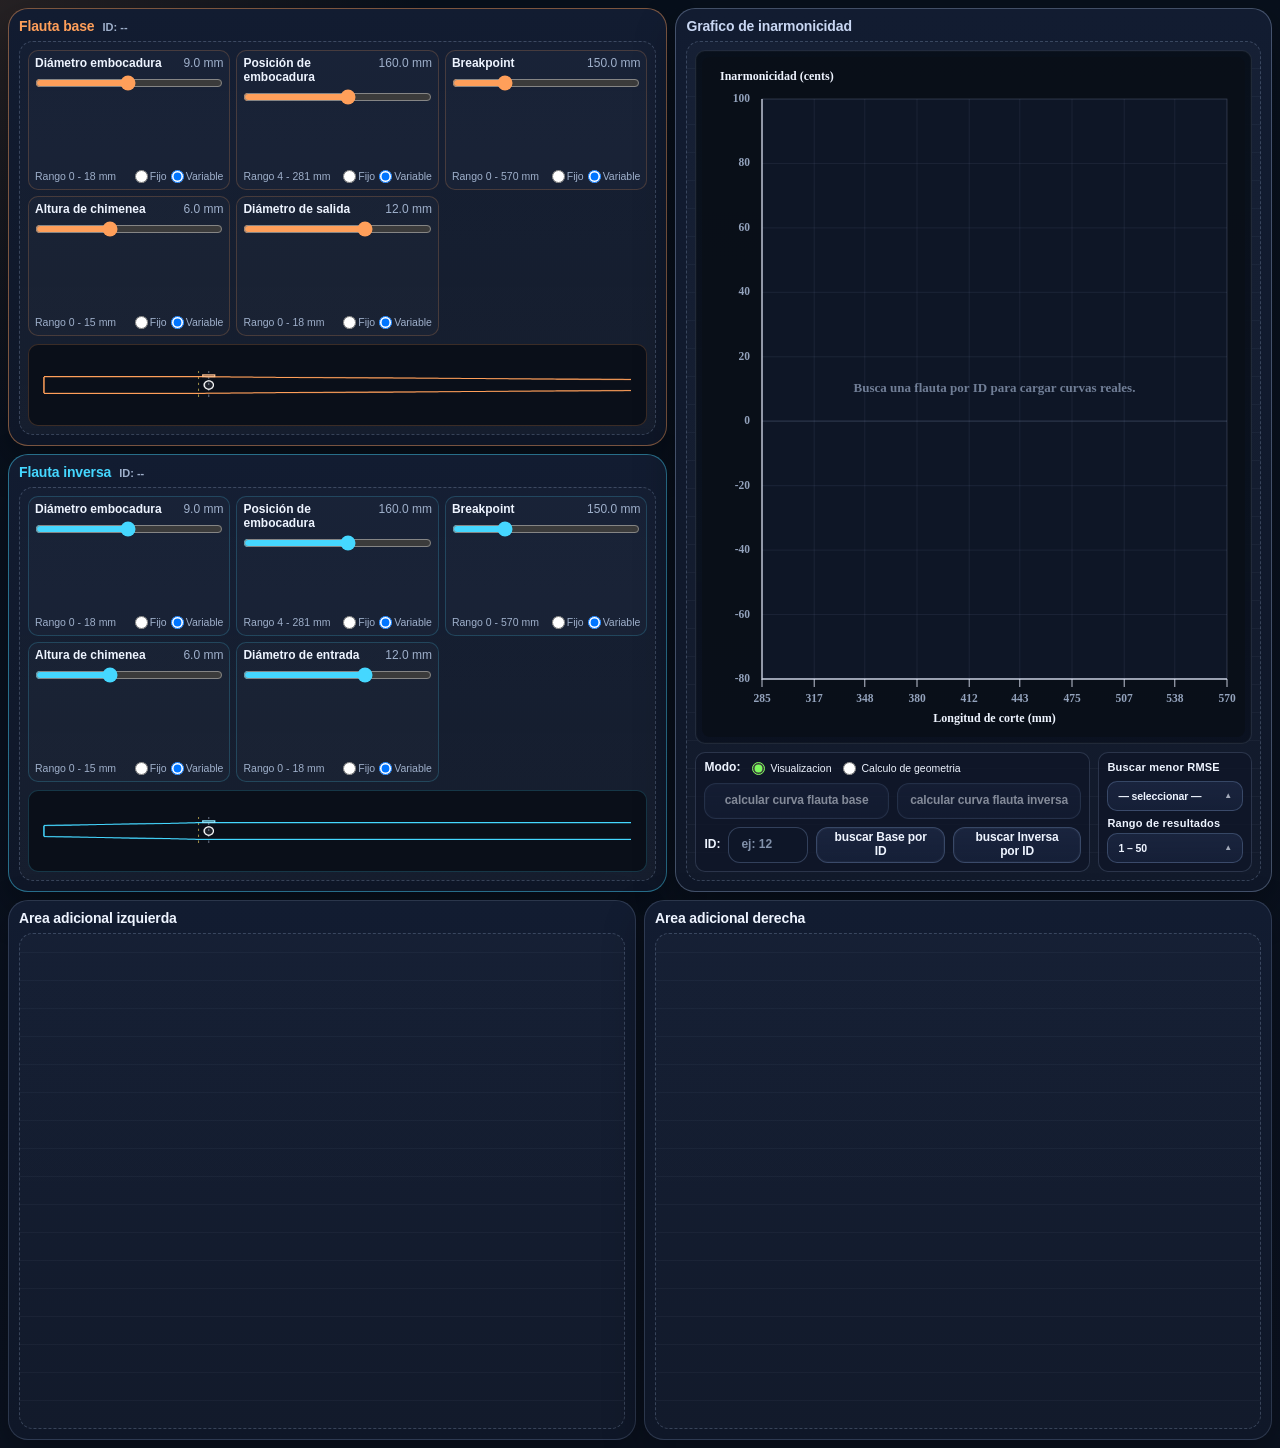
<file: frontend_2/index.html>
<!doctype html>
<html lang="es">
<head>
  <meta charset="utf-8" />
  <meta name="viewport" content="width=device-width,initial-scale=1" />
  <title>Proyecto Flautas - Plataforma nueva</title>
  <link rel="stylesheet" href="./css/ui.css?v=20260402-graph-step-6" />
</head>
<body>
  <main class="app-shell">
    <section class="top-layout">
      <section class="left-stack">
        <article class="panel panel-flute" data-panel="flute-base" data-flute-theme="base">
          <header class="panel-header">
            <h1 class="panel-title">Flauta base</h1>
            <span class="panel-meta" data-flute-id-label="base">ID: --</span>
          </header>
          <div class="panel-body flute-layout">
            <section class="flute-controls-grid">
              <article class="slider-card" data-param="d">
                <div class="slider-head">
                  <label class="slider-title" for="base-slider-1">Diámetro embocadura</label>
                  <span class="slider-value">300 mm</span>
                </div>
                <input id="base-slider-1" class="slider-input" data-param="d" type="range" min="0" max="150" value="0" />
                <div class="slider-foot">
                  <span class="slider-range">Rango 300 - 150 mm</span>
                  <div class="slider-mode">
                    <label><input type="radio" name="base-mode-1" checked /> Fijo</label>
                    <label><input type="radio" name="base-mode-1" /> Variable</label>
                  </div>
                </div>
              </article>

              <article class="slider-card" data-param="x">
                <div class="slider-head">
                  <label class="slider-title" for="base-slider-2">Posición de embocadura</label>
                  <span class="slider-value">300 mm</span>
                </div>
                <input id="base-slider-2" class="slider-input" data-param="x" type="range" min="0" max="150" value="0" />
                <div class="slider-foot">
                  <span class="slider-range">Rango 300 - 150 mm</span>
                  <div class="slider-mode">
                    <label><input type="radio" name="base-mode-2" checked /> Fijo</label>
                    <label><input type="radio" name="base-mode-2" /> Variable</label>
                  </div>
                </div>
              </article>

              <article class="slider-card" data-param="a">
                <div class="slider-head">
                  <label class="slider-title" for="base-slider-3">Breakpoint</label>
                  <span class="slider-value">300 mm</span>
                </div>
                <input id="base-slider-3" class="slider-input" data-param="a" type="range" min="0" max="150" value="0" />
                <div class="slider-foot">
                  <span class="slider-range">Rango 300 - 150 mm</span>
                  <div class="slider-mode">
                    <label><input type="radio" name="base-mode-3" checked /> Fijo</label>
                    <label><input type="radio" name="base-mode-3" /> Variable</label>
                  </div>
                </div>
              </article>

              <article class="slider-card" data-param="y">
                <div class="slider-head">
                  <label class="slider-title" for="base-slider-4">Altura de chimenea</label>
                  <span class="slider-value">300 mm</span>
                </div>
                <input id="base-slider-4" class="slider-input" data-param="y" type="range" min="0" max="150" value="0" />
                <div class="slider-foot">
                  <span class="slider-range">Rango 300 - 150 mm</span>
                  <div class="slider-mode">
                    <label><input type="radio" name="base-mode-4" checked /> Fijo</label>
                    <label><input type="radio" name="base-mode-4" /> Variable</label>
                  </div>
                </div>
              </article>

              <article class="slider-card" data-param="Dt">
                <div class="slider-head">
                  <label class="slider-title" for="base-slider-5">Diámetro de salida</label>
                  <span class="slider-value">300 mm</span>
                </div>
                <input id="base-slider-5" class="slider-input" data-param="Dt" type="range" min="0" max="150" value="0" />
                <div class="slider-foot">
                  <span class="slider-range">Rango 300 - 150 mm</span>
                  <div class="slider-mode">
                    <label><input type="radio" name="base-mode-5" checked /> Fijo</label>
                    <label><input type="radio" name="base-mode-5" /> Variable</label>
                  </div>
                </div>
              </article>
            </section>
            <section class="flute-canvas-shell">
              <div class="flute-canvas-box">
                <canvas
                  id="flute-base-canvas"
                  class="flute-canvas"
                  width="920"
                  height="132"
                ></canvas>
              </div>
            </section>
          </div>
        </article>

        <article class="panel panel-flute" data-panel="flute-inverse" data-flute-theme="inverse">
          <header class="panel-header">
            <h2 class="panel-title">Flauta inversa</h2>
            <span class="panel-meta" data-flute-id-label="inverse">ID: --</span>
          </header>
          <div class="panel-body flute-layout">
            <section class="flute-controls-grid">
              <article class="slider-card" data-param="d">
                <div class="slider-head">
                  <label class="slider-title" for="inverse-slider-1">Diámetro embocadura</label>
                  <span class="slider-value">300 mm</span>
                </div>
                <input id="inverse-slider-1" class="slider-input" data-param="d" type="range" min="0" max="150" value="0" />
                <div class="slider-foot">
                  <span class="slider-range">Rango 300 - 150 mm</span>
                  <div class="slider-mode">
                    <label><input type="radio" name="inverse-mode-1" checked /> Fijo</label>
                    <label><input type="radio" name="inverse-mode-1" /> Variable</label>
                  </div>
                </div>
              </article>

              <article class="slider-card" data-param="x">
                <div class="slider-head">
                  <label class="slider-title" for="inverse-slider-2">Posición de embocadura</label>
                  <span class="slider-value">300 mm</span>
                </div>
                <input id="inverse-slider-2" class="slider-input" data-param="x" type="range" min="0" max="150" value="0" />
                <div class="slider-foot">
                  <span class="slider-range">Rango 300 - 150 mm</span>
                  <div class="slider-mode">
                    <label><input type="radio" name="inverse-mode-2" checked /> Fijo</label>
                    <label><input type="radio" name="inverse-mode-2" /> Variable</label>
                  </div>
                </div>
              </article>

              <article class="slider-card" data-param="a">
                <div class="slider-head">
                  <label class="slider-title" for="inverse-slider-3">Breakpoint</label>
                  <span class="slider-value">300 mm</span>
                </div>
                <input id="inverse-slider-3" class="slider-input" data-param="a" type="range" min="0" max="150" value="0" />
                <div class="slider-foot">
                  <span class="slider-range">Rango 300 - 150 mm</span>
                  <div class="slider-mode">
                    <label><input type="radio" name="inverse-mode-3" checked /> Fijo</label>
                    <label><input type="radio" name="inverse-mode-3" /> Variable</label>
                  </div>
                </div>
              </article>

              <article class="slider-card" data-param="y">
                <div class="slider-head">
                  <label class="slider-title" for="inverse-slider-4">Altura de chimenea</label>
                  <span class="slider-value">300 mm</span>
                </div>
                <input id="inverse-slider-4" class="slider-input" data-param="y" type="range" min="0" max="150" value="0" />
                <div class="slider-foot">
                  <span class="slider-range">Rango 300 - 150 mm</span>
                  <div class="slider-mode">
                    <label><input type="radio" name="inverse-mode-4" checked /> Fijo</label>
                    <label><input type="radio" name="inverse-mode-4" /> Variable</label>
                  </div>
                </div>
              </article>

              <article class="slider-card" data-param="Dt">
                <div class="slider-head">
                  <label class="slider-title" for="inverse-slider-5">Diámetro de entrada</label>
                  <span class="slider-value">300 mm</span>
                </div>
                <input id="inverse-slider-5" class="slider-input" data-param="Dt" type="range" min="0" max="150" value="0" />
                <div class="slider-foot">
                  <span class="slider-range">Rango 300 - 150 mm</span>
                  <div class="slider-mode">
                    <label><input type="radio" name="inverse-mode-5" checked /> Fijo</label>
                    <label><input type="radio" name="inverse-mode-5" /> Variable</label>
                  </div>
                </div>
              </article>
            </section>
            <section class="flute-canvas-shell">
              <div class="flute-canvas-box">
                <canvas
                  id="flute-inverse-canvas"
                  class="flute-canvas"
                  width="920"
                  height="132"
                ></canvas>
              </div>
            </section>
          </div>
        </article>
      </section>

      <aside class="panel panel-graph" data-panel="graph">
        <header class="panel-header">
          <h2 class="panel-title">Grafico de inarmonicidad</h2>
        </header>
        <div class="panel-body graph-layout">
          <div class="graph-canvas-shell">
            <canvas
              id="inharmonicity-graph-canvas"
              class="graph-canvas"
              width="920"
              height="720"
            ></canvas>
          </div>
          <div class="graph-controls-row">
            <section class="graph-controls-shell" aria-label="Controles del grafico de inarmonicidad">
              <div class="graph-controls-mode-row">
                <span class="graph-controls-label">Modo:</span>
                <label class="graph-mode-option">
                  <input type="radio" name="graph-mode" value="visualization" data-graph-mode="visualization" checked />
                  <span>Visualizacion</span>
                </label>
                <label class="graph-mode-option">
                  <input type="radio" name="graph-mode" value="calculation" data-graph-mode="calculation" />
                  <span>Calculo de geometria</span>
                </label>
              </div>

              <div class="graph-controls-actions">
                <button type="button" class="graph-action-button" data-graph-action="calculate-base">calcular curva flauta base</button>
                <button type="button" class="graph-action-button" data-graph-action="calculate-inverse">calcular curva flauta inversa</button>
              </div>

              <div class="graph-controls-search-row">
                <label class="graph-id-field">
                  <span class="graph-controls-label">ID:</span>
                  <input type="text" class="graph-id-input" placeholder="ej: 12" />
                </label>
                <button type="button" class="graph-search-button" data-graph-search="base">buscar Base por ID</button>
                <button type="button" class="graph-search-button" data-graph-search="inverse">buscar Inversa por ID</button>
              </div>
            </section>

            <div class="graph-controls-right-shell" aria-label="Herramientas de analisis">
              <div class="rmse-panel">
                <span class="rmse-panel-title">Buscar menor RMSE</span>

                <div class="rmse-block rmse-block-pairs">
                  <button type="button" class="rmse-trigger" data-rmse-trigger="pairs" aria-haspopup="listbox" aria-expanded="false">
                    <span class="rmse-trigger-text" data-rmse-trigger-text="pairs">— seleccionar —</span>
                    <span class="rmse-trigger-arrow">▲</span>
                  </button>
                  <div class="rmse-floating-list" data-rmse-list="pairs" role="listbox" hidden></div>
                </div>

                <div class="rmse-block rmse-block-range">
                  <span class="rmse-panel-title">Rango de resultados</span>
                  <button type="button" class="rmse-trigger" data-rmse-trigger="range" aria-haspopup="listbox" aria-expanded="false">
                    <span class="rmse-trigger-text" data-rmse-trigger-text="range">1 – 50</span>
                    <span class="rmse-trigger-arrow">▲</span>
                  </button>
                  <div class="rmse-floating-list rmse-floating-list--narrow" data-rmse-list="range" role="listbox" hidden></div>
                </div>
              </div>
            </div>
          </div>
        </div>
      </aside>
    </section>

    <section class="bottom-layout">
      <article class="panel panel-extra" data-panel="extra-left">
        <header class="panel-header">
          <h2 class="panel-title">Area adicional izquierda</h2>
        </header>
        <div class="panel-body"></div>
      </article>

      <article class="panel panel-extra" data-panel="extra-right">
        <header class="panel-header">
          <h2 class="panel-title">Area adicional derecha</h2>
        </header>
        <div class="panel-body"></div>
      </article>
    </section>
  </main>

  <script type="module" src="./src/app/init.js?v=20260408-visual-catalog-step-1"></script>
</body>
</html>
</file>
<file: frontend_2/css/ui.css>
:root{
  --bg: #0b1220;
  --panel: #121c31;
  --panel-soft: #17233d;
  --panel-deep: #0f1728;
  --ink: #eef4ff;
  --muted: #9fb0cb;
  --line: rgba(173, 195, 232, 0.18);
  --accent: #ff9f5a;
  --shadow: 0 16px 42px rgba(0, 0, 0, 0.32);
  --radius-lg: 20px;
  --radius-md: 14px;
  --page-max: 1500px;
  --gap: 8px;
}

*{
  box-sizing: border-box;
}

html, body{
  margin: 0;
  min-height: 100%;
  background:
    radial-gradient(circle at top left, rgba(255, 159, 90, 0.12), transparent 22%),
    linear-gradient(180deg, #08101c 0%, var(--bg) 100%);
  color: var(--ink);
  font-family: "Segoe UI", Tahoma, Geneva, Verdana, sans-serif;
}

body{
  padding: 8px;
}

.app-shell{
  width: min(100%, var(--page-max));
  min-height: calc(100dvh - 16px);
  margin: 0 auto;
  display: grid;
  grid-template-rows: auto auto;
  gap: var(--gap);
}

.top-layout{
  display: grid;
  grid-template-columns: minmax(540px, 1.05fr) minmax(380px, 0.95fr);
  gap: var(--gap);
  height: calc(100dvh - 16px);
  min-height: calc(100dvh - 16px);
  max-height: calc(100dvh - 16px);
  align-items: stretch;
}

.left-stack{
  height: 100%;
  min-height: 0;
  display: grid;
  grid-template-rows: repeat(2, minmax(0, 1fr));
  gap: var(--gap);
}

.bottom-layout{
  min-height: 540px;
  display: grid;
  grid-template-columns: repeat(2, minmax(0, 1fr));
  gap: var(--gap);
}

.panel{
  min-height: 0;
  display: flex;
  flex-direction: column;
  padding: 10px;
  border-radius: var(--radius-lg);
  background: linear-gradient(180deg, var(--panel) 0%, var(--panel-deep) 100%);
  border: 1px solid var(--line);
  box-shadow: var(--shadow);
}

[data-flute-theme="base"]{
  --flute-accent: #ff9f5a;
  --flute-accent-soft: rgba(255, 159, 90, 0.2);
  --flute-accent-border: rgba(255, 159, 90, 0.45);
}

[data-flute-theme="inverse"]{
  --flute-accent: #45d7ff;
  --flute-accent-soft: rgba(69, 215, 255, 0.2);
  --flute-accent-border: rgba(69, 215, 255, 0.45);
}

[data-flute-theme]{
  border-color: var(--flute-accent-border);
}

[data-flute-theme] .panel-title{
  color: var(--flute-accent);
}

.panel-header{
  display: flex;
  align-items: baseline;
  justify-content: flex-start;
  gap: 8px;
  margin-bottom: 8px;
}

.panel-title{
  margin: 0;
  font-size: 14px;
  line-height: 1;
  font-weight: 700;
  letter-spacing: -0.01em;
}

.panel-meta{
  font-size: 11px;
  line-height: 1;
  font-weight: 600;
  color: var(--muted);
  white-space: nowrap;
}

.panel-body{
  min-height: 0;
  flex: 1;
  border-radius: var(--radius-md);
  border: 1px dashed rgba(173, 195, 232, 0.24);
  background: linear-gradient(180deg, rgba(255,255,255,0.015), rgba(255,255,255,0.03));
}

.panel-graph{
  border-color: rgba(173, 195, 232, 0.32);
  height: 100%;
  min-height: 0;
}

.panel-graph .panel-title{
  color: #c9d7f3;
}

.panel-graph .panel-header{
  margin-bottom: 8px;
}

.flute-layout{
  display: grid;
  grid-template-rows: minmax(0, 1fr) auto;
  gap: 8px;
  padding: 8px;
}

.flute-controls-grid{
  min-height: 0;
  display: grid;
  grid-template-columns: repeat(3, minmax(0, 1fr));
  grid-template-rows: repeat(2, minmax(0, 1fr));
  gap: 6px;
  align-content: stretch;
}

.slider-card{
  min-height: 0;
  display: flex;
  flex-direction: column;
  gap: 4px;
  padding: 6px;
  border-radius: 10px;
  border: 1px solid rgba(173, 195, 232, 0.12);
  background: rgba(255,255,255,0.018);
}

[data-flute-theme] .slider-card{
  border-color: var(--flute-accent-soft);
}

.slider-head{
  display: flex;
  align-items: flex-start;
  justify-content: space-between;
  gap: 6px;
}

.slider-title{
  font-size: 12px;
  line-height: 1.15;
  font-weight: 600;
  color: var(--ink);
}

.slider-value{
  font-size: 12px;
  line-height: 1.1;
  color: var(--muted);
  white-space: nowrap;
}

.slider-input{
  width: 100%;
  margin: 0;
  accent-color: #ff9f5a;
}

[data-flute-theme] .slider-input{
  accent-color: var(--flute-accent);
}

.slider-foot{
  display: flex;
  align-items: flex-start;
  justify-content: space-between;
  gap: 6px;
  margin-top: auto;
}

.slider-range{
  font-size: 10.5px;
  line-height: 1.15;
  color: var(--muted);
}

.slider-mode{
  display: inline-flex;
  align-items: center;
  gap: 4px;
  flex-wrap: wrap;
  justify-content: flex-end;
}

.slider-mode label{
  display: inline-flex;
  align-items: center;
  gap: 2px;
  font-size: 10.5px;
  line-height: 1;
  color: var(--muted);
  white-space: nowrap;
}

.slider-mode input{
  margin: 0;
}

.flute-canvas-shell{
  display: grid;
}

.flute-canvas-box{
  background: #0a0f19;
  border-radius: 10px;
  border: 1px solid rgba(255,255,255,0.06);
  padding: 1px 3px;
  overflow: hidden;
}

[data-flute-theme] .flute-canvas-box{
  border-color: var(--flute-accent-soft);
}

.flute-canvas{
  display: block;
  width: 100%;
  height: auto;
  max-height: 78px;
  border-radius: 8px;
  background: transparent;
}

.graph-layout{
  display: grid;
  height: 100%;
  grid-template-rows: minmax(0, 1fr) auto;
  gap: 8px;
  padding: 8px;
}

.graph-canvas-shell{
  min-height: 0;
  display: grid;
  padding: 6px;
  border-radius: 10px;
  border: 1px solid rgba(173, 195, 232, 0.14);
  background: linear-gradient(180deg, rgba(8, 15, 25, 0.92), rgba(11, 18, 32, 0.98));
  box-shadow: inset 0 0 0 1px rgba(255,255,255,0.02);
}

.graph-canvas{
  display: block;
  width: 100%;
  height: 100%;
  min-height: 0;
  border-radius: 8px;
  background: transparent;
}

.graph-controls-row{
  display: grid;
  grid-template-columns: 72fr 28fr;
  gap: 8px;
  align-items: stretch;
}

.graph-controls-shell{
  display: grid;
  gap: 8px;
  padding: 8px;
  border-radius: 10px;
  border: 1px solid rgba(173, 195, 232, 0.18);
  background: rgba(14, 22, 40, 0.72);
}

.graph-controls-right-shell{
  border-radius: 10px;
  border: 1px solid rgba(173, 195, 232, 0.18);
  background: rgba(14, 22, 40, 0.72);
  position: relative;
}

/* ── RMSE panel ───────────────────────────────────── */

.rmse-panel{
  display: flex;
  flex-direction: column;
  height: 100%;
  padding: 8px;
  gap: 6px;
}

.rmse-panel-title{
  font-size: 11px;
  font-weight: 700;
  line-height: 1.2;
  color: var(--ink);
  letter-spacing: 0.02em;
  flex-shrink: 0;
}

.rmse-block{
  display: flex;
  flex-direction: column;
  gap: 3px;
  flex: 1;
  justify-content: flex-end;
}

.rmse-block-label{
  font-size: 9.5px;
  font-weight: 600;
  color: var(--muted);
  letter-spacing: 0.01em;
}

.rmse-trigger{
  display: flex;
  align-items: center;
  justify-content: space-between;
  width: 100%;
  min-height: 30px;
  padding: 0 10px;
  border-radius: 10px;
  border: 1px solid rgba(122, 147, 190, 0.34);
  background: linear-gradient(180deg, rgba(38,52,86,0.48), rgba(24,35,61,0.72));
  color: var(--ink);
  font: 600 10.5px/1.15 "Segoe UI", Tahoma, Geneva, Verdana, sans-serif;
  letter-spacing: -0.01em;
  cursor: pointer;
  flex-shrink: 0;
}

.rmse-trigger:disabled{
  opacity: 0.52;
  cursor: not-allowed;
}

.rmse-trigger-text{
  flex: 1;
  text-align: left;
  overflow: hidden;
  white-space: nowrap;
  text-overflow: ellipsis;
}

.rmse-trigger-arrow{
  font-size: 8px;
  opacity: 0.65;
  margin-left: 6px;
  flex-shrink: 0;
}

.rmse-block-pairs{
  position: relative;
}

.rmse-block-range{
  position: relative;
}

.rmse-floating-list--narrow{
  min-width: 0;
  width: max-content;
}

.rmse-floating-list{
  position: absolute;
  bottom: calc(100% + 6px);
  right: 0;
  min-width: 100%;
  width: max-content;
  max-width: calc(100vw - 20px);
  max-height: calc(100dvh - 100px);
  overflow-y: auto;
  z-index: 1000;
  padding: 4px;
  border-radius: 10px;
  border: 1px solid rgba(122, 147, 190, 0.42);
  background: rgba(10, 17, 32, 0.97);
  box-shadow: 0 14px 32px rgba(0, 0, 0, 0.55);
}

.rmse-floating-list[hidden]{
  display: none;
}

.rmse-floating-list-item{
  display: block;
  width: 100%;
  padding: 6px 10px;
  text-align: left;
  border: none;
  border-radius: 6px;
  background: transparent;
  color: var(--ink);
  font: 500 11px/1.3 "Segoe UI", Tahoma, Geneva, Verdana, sans-serif;
  white-space: nowrap;
  cursor: pointer;
}

.rmse-floating-list-item + .rmse-floating-list-item{
  margin-top: 1px;
}

.rmse-floating-list-item:hover,
.rmse-floating-list-item:focus-visible{
  background: rgba(60, 90, 140, 0.42);
  outline: none;
}

.rmse-floating-list-empty{
  padding: 8px 10px;
  color: var(--muted);
  font: 500 10.5px/1.3 "Segoe UI", Tahoma, Geneva, Verdana, sans-serif;
  text-align: center;
}

/* ── fin RMSE panel ───────────────────────────────── */

.graph-controls-mode-row{
  display: flex;
  align-items: center;
  gap: 8px 12px;
  flex-wrap: wrap;
}

.graph-controls-label{
  font-size: 12px;
  line-height: 1.15;
  font-weight: 600;
  color: var(--ink);
}

.graph-mode-option{
  display: inline-flex;
  align-items: center;
  gap: 5px;
  font-size: 10.5px;
  line-height: 1;
  color: var(--ink);
}

.graph-mode-option input{
  margin: 0;
  accent-color: #7df95f;
}

.graph-controls-actions{
  display: grid;
  grid-template-columns: repeat(2, minmax(0, 1fr));
  gap: 8px;
}

.graph-action-button,
.graph-search-button{
  min-height: 36px;
  padding: 0 12px;
  border-radius: 12px;
  border: 1px solid rgba(122, 147, 190, 0.34);
  background: linear-gradient(180deg, rgba(38, 52, 86, 0.48), rgba(24, 35, 61, 0.72));
  color: var(--ink);
  font: 600 12px/1.15 "Segoe UI", Tahoma, Geneva, Verdana, sans-serif;
  letter-spacing: -0.01em;
  box-shadow: inset 0 0 0 1px rgba(255,255,255,0.03);
  cursor: pointer;
  transition:
    background 140ms ease,
    border-color 140ms ease,
    box-shadow 140ms ease,
    opacity 140ms ease;
}

.graph-action-button:hover:not(:disabled),
.graph-search-button:hover:not(:disabled){
  border-color: rgba(155, 184, 235, 0.68);
  background: linear-gradient(180deg, rgba(52, 70, 114, 0.64), rgba(31, 46, 79, 0.88));
  box-shadow:
    inset 0 0 0 1px rgba(255,255,255,0.06),
    0 0 0 1px rgba(120, 164, 255, 0.12);
}

.graph-action-button:active:not(:disabled),
.graph-search-button:active:not(:disabled){
  border-color: rgba(170, 198, 245, 0.78);
  background: linear-gradient(180deg, rgba(29, 42, 74, 0.9), rgba(18, 28, 49, 0.95));
  box-shadow: inset 0 1px 2px rgba(0,0,0,0.35);
}

.graph-action-button:disabled,
.graph-search-button:disabled{
  opacity: 0.52;
  cursor: not-allowed;
  box-shadow: inset 0 0 0 1px rgba(255,255,255,0.02);
}

.graph-action-button{
  width: 100%;
  min-width: 0;
}


.graph-controls-search-row{
  display: grid;
  grid-template-columns: auto 1fr 1fr;
  gap: 8px;
  align-items: stretch;
}

.graph-id-field{
  display: grid;
  grid-template-columns: auto auto;
  gap: 8px;
  align-items: center;
  min-width: 0;
}

.graph-id-input{
  width: 80px;
  min-height: 36px;
  padding: 0 12px;
  border-radius: 12px;
  border: 1px solid rgba(122, 147, 190, 0.34);
  background: rgba(15, 23, 40, 0.9);
  color: var(--ink);
  font: 600 12px/1.15 "Segoe UI", Tahoma, Geneva, Verdana, sans-serif;
  outline: none;
}

.graph-id-input::placeholder{
  color: rgba(159, 176, 203, 0.8);
}

.graph-id-input:focus{
  border-color: rgba(170, 194, 238, 0.56);
  box-shadow: 0 0 0 2px rgba(173, 195, 232, 0.12);
}

.panel-graph .panel-body,
.panel-extra .panel-body{
  background:
    linear-gradient(180deg, rgba(255,255,255,0.02), rgba(255,255,255,0.015)),
    repeating-linear-gradient(
      0deg,
      transparent,
      transparent 27px,
      rgba(173, 195, 232, 0.045) 27px,
      rgba(173, 195, 232, 0.045) 28px
    );
}

@media (max-width: 1180px){
  .app-shell{
    grid-template-rows: auto auto;
  }

  .top-layout{
    grid-template-columns: 1fr;
    height: auto;
    min-height: auto;
    max-height: none;
  }

  .left-stack{
    grid-template-rows: repeat(2, minmax(260px, 1fr));
  }

  .panel-graph{
    min-height: 320px;
  }

  .panel-extra{
    min-height: 240px;
  }

  .bottom-layout{
    min-height: auto;
    grid-template-columns: 1fr;
  }

  .graph-canvas{
    min-height: 0;
  }

  .graph-controls-row{
    grid-template-columns: 1fr;
  }

  .graph-controls-actions{
    grid-template-columns: repeat(2, minmax(0, 1fr));
  }

  .graph-controls-search-row{
    grid-template-columns: 1fr;
    justify-content: stretch;
  }

  .graph-id-field{
    grid-template-columns: auto minmax(0, 220px);
  }
}

@media (max-width: 820px){
  body{
    padding: 6px;
  }

  .app-shell{
    min-height: calc(100dvh - 12px);
    gap: 6px;
  }

  .panel{
    padding: 8px;
  }

  .flute-layout{
    padding: 6px;
    gap: 6px;
  }

  .flute-controls-grid{
    grid-template-columns: repeat(2, minmax(0, 1fr));
  }

  .panel-header{
    align-items: flex-start;
    gap: 4px;
  }

  .panel-title{
    font-size: 12px;
  }

  .graph-controls-row{
    grid-template-columns: 1fr;
  }

  .graph-controls-shell{
    gap: 7px;
    padding: 6px;
  }

  .graph-controls-mode-row{
    gap: 8px 12px;
  }

  .graph-controls-actions{
    grid-template-columns: 1fr;
  }

  .graph-action-button,
  .graph-search-button,
  .graph-id-input{
    min-height: 36px;
  }

  .graph-action-button,
  .graph-search-button{
    min-width: 100%;
  }

  .graph-id-field{
    grid-template-columns: 1fr;
    gap: 6px;
  }
}
</file>
